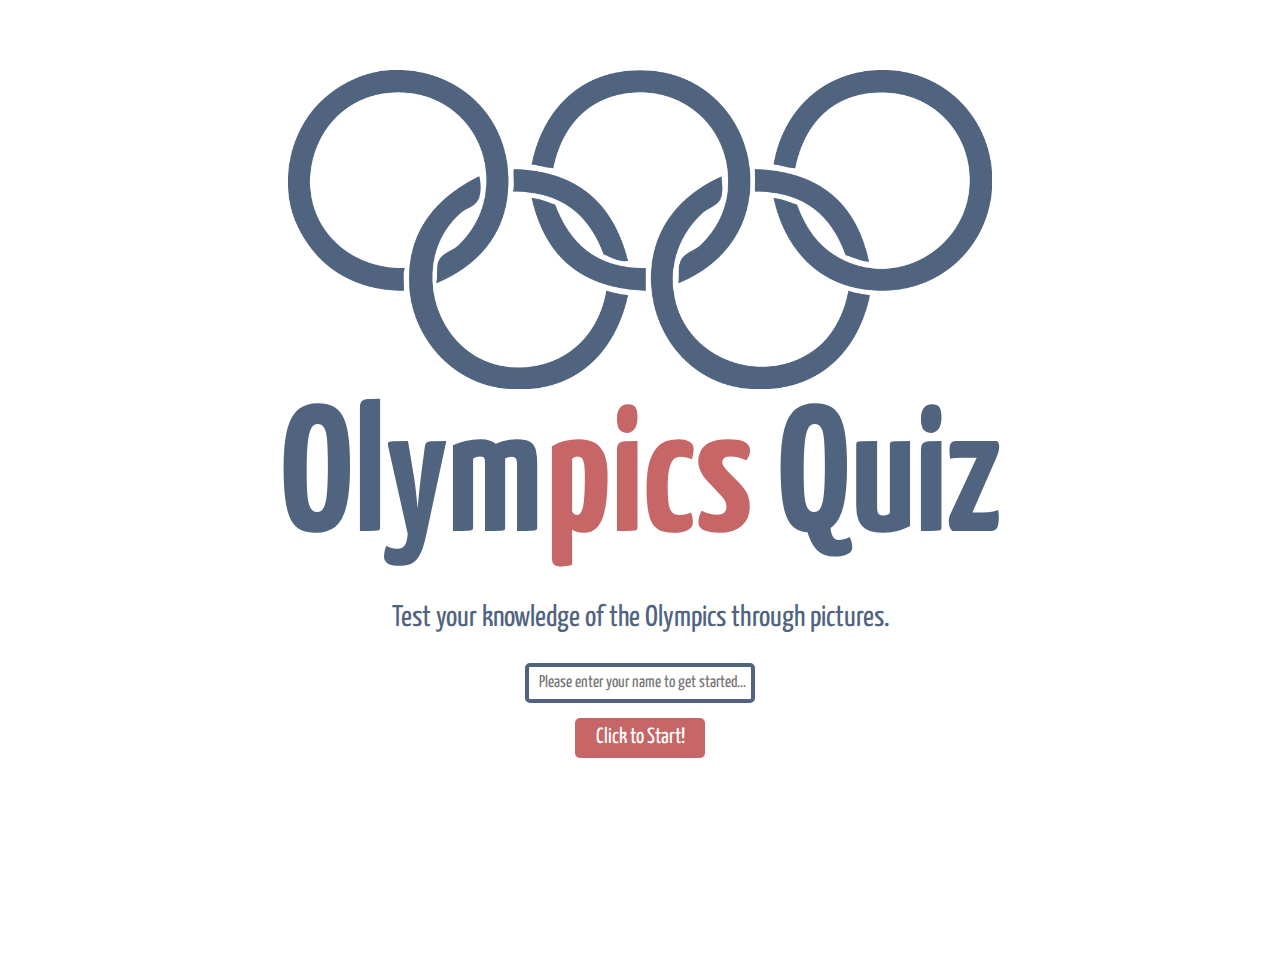
<file: index.html>
<!doctype html>
<html>
<head>
    <title>Olympic Trivia</title>
    <meta name="viewport" content="width=device-width, initial-scale=1.0">
    <meta charset="utf-8">
    <link rel="stylesheet" type="text/css" href="/css/screen.css" media="all">
    <link href='http://fonts.googleapis.com/css?family=Yanone+Kaffeesatz:400,300,200,700' rel='stylesheet' type='text/css'>
</head>
<body>
	<div class="olympic_logo">
		<img src="/rings_blue.png" alt="Olympic Rings" width='55%'>
	</div>

	<header>
		<h1>Olym<span class='pics'>pics</span> Quiz</h1>
		<p>Test your knowledge of the Olympics through pictures.</p>
	</header>


	<form>
		<input type="text" name="name" placeholder="Please enter your name to get started..."><br>
		<a href="/question.html">
		<button type="button">Click to Start!</button></a>
	</form>


</body>
</html>
</file>
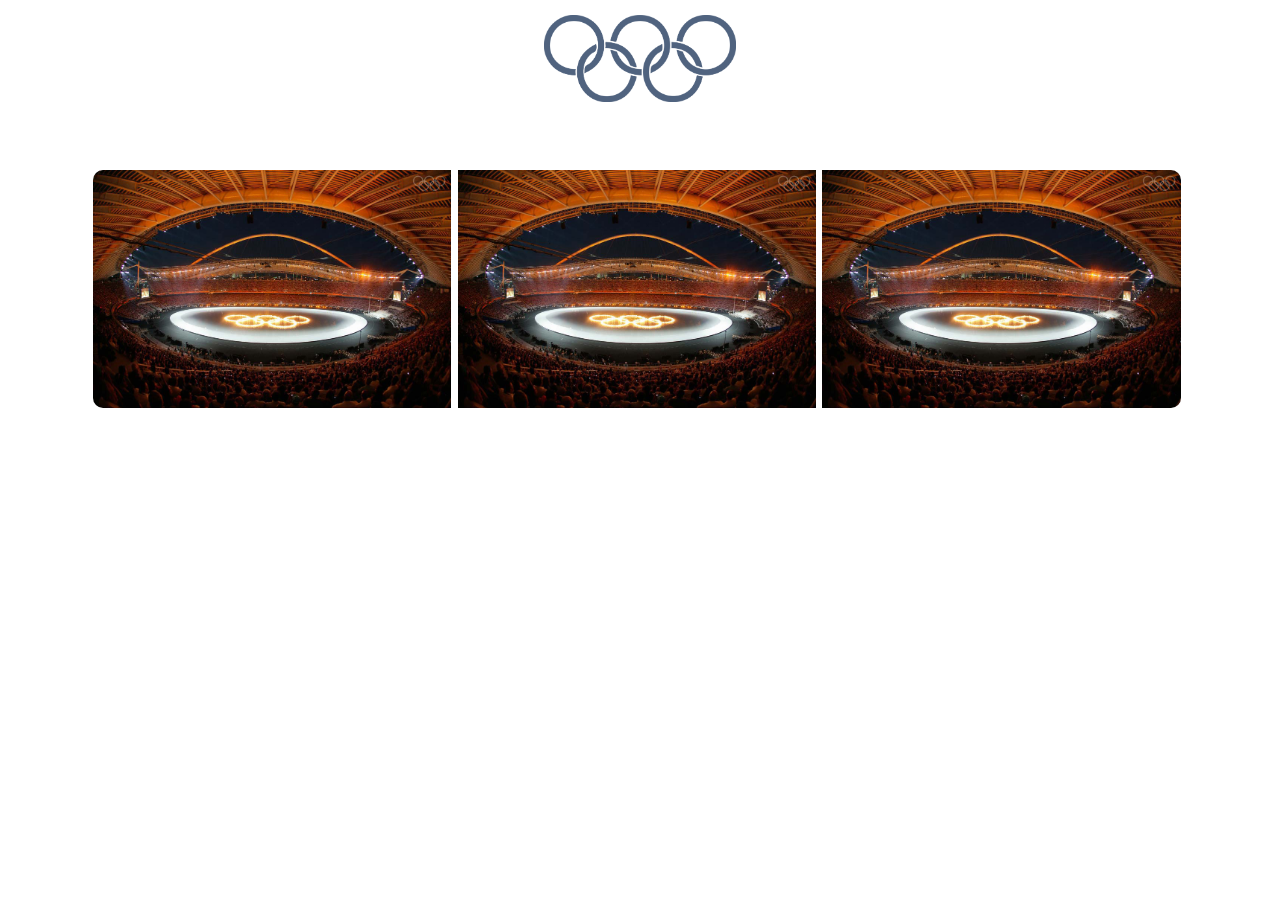
<file: question.html>
<!doctype html>
<html>
<head>
    <title>Olympic Trivia</title>
    <meta name="viewport" content="width=device-width, initial-scale=1.0">
    <meta charset="utf-8">
    <link rel="stylesheet" type="text/css" href="/css/screen.css" media="all">
    <link href='http://fonts.googleapis.com/css?family=Yanone+Kaffeesatz:400,300,200,700' rel='stylesheet' type='text/css'>
</head>
<body>

	<header class="question_header">
		<img src="/rings_blue.png" alt="" width='15%'>
	</header>

	<div class="question_picture">
		<ul class="first">
			<li><img src="/question_1.jpg" alt="" class="first_image"></li>
			<li><img src="/question_1.jpg" alt="" class="second_image"></li>
			<li><img src="/question_1.jpg" alt="" class="third_image"></li>
			
		</ul>


	</div>


</body>
</html>
</file>
<file: css/screen.css>
html, body, div, span, applet, object, iframe,
h1, h2, h3, h4, h5, h6, p, blockquote, pre,
a, abbr, acronym, address, big, cite, code,
del, dfn, em, img, ins, kbd, q, s, samp,
small, strike, strong, sub, sup, tt, var,
b, u, i, center,
dl, dt, dd, ol, ul, li,
fieldset, form, label, legend,
table, caption, tbody, tfoot, thead, tr, th, td,
article, aside, canvas, details, embed,
figure, figcaption, footer, header, hgroup,
menu, nav, output, ruby, section, summary,
time, mark, audio, video {
  margin: 0;
  padding: 0;
  border: 0;
  font-size: 100%;
  font: inherit;
  vertical-align: baseline;
}

/* HTML5 display-role reset for older browsers */
article, aside, details, figcaption, figure,
footer, header, hgroup, menu, nav, section {
  display: block;
}

body {
  line-height: 1;
}

ol, ul {
  list-style: none;
}

blockquote, q {
  quotes: none;
}

blockquote:before, blockquote:after,
q:before, q:after {
  content: '';
  content: none;
}

table {
  border-collapse: collapse;
  border-spacing: 0;
}

* {
  -moz-box-sizing: border-box;
  box-sizing: border-box;
  background-repeat: no-repeat;
  background-position: 0 0;
}

html {
  height: 100%;
}

body {
  height: 100%;
  font-family: 'Yanone Kaffeesatz', sans-serif;
  background: white;
}

.olympic_logo {
  margin-top: 70px;
  text-align: center;
}

header {
  text-align: center;
  color: #50637f;
  margin-bottom: 40px;
}
header h1 {
  font-size: 180px;
  font-weight: bold;
  margin-bottom: 30px;
}
header p {
  font-size: 30px;
  margin-bottom: -10px;
}
header .pics {
  color: #C76666;
}

form {
  text-align: center;
  color: #50637f;
}
form p {
  font-size: 25px;
  margin-bottom: 15px;
}
form input {
  width: 230px;
  height: 40px;
  border-radius: 5px;
  font-family: 'Yanone Kaffeesatz', sans-serif;
  font-size: 17px;
  padding-left: 10px;
  border: 4px solid #50637f;
}
form button {
  width: 130px;
  height: 40px;
  border-radius: 5px;
  margin-top: 15px;
  background-color: #C76666;
  color: white;
  border: none;
  font-family: 'Yanone Kaffeesatz', sans-serif;
  font-size: 22px;
}

.question_header {
  margin-top: 15px;
  margin-bottom: 15px;
}

.question_picture {
  text-align: center;
  margin-top: 5%;
}
.question_picture ul {
  float: left;
  width: 100%;
  font-size: 0;
}
.question_picture ul li {
  vertical-align: top;
  width: 28%;
  line-height: 1;
  display: inline-block;
  margin-right: 0.5%;
}
.question_picture ul li img {
  width: 100%;
}
.question_picture ul li .first_image {
  border-radius: 10px 0 0 10px;
}
.question_picture ul li .third_image {
  border-radius: 0 10px 10px 0;
}

@media only screen and (max-width: 820px) {
  header h1 {
    font-size: 100px;
  }
  header .olympic_logo {
    margin-top: 30px;
  }
}
@media only screen and (max-width: 550px) {
  header h1 {
    font-size: 75px;
  }
  header p {
    font-size: 25px;
    padding-left: 20px;
    padding-right: 20px;
  }
  header .olympic_logo {
    margin-top: 30px;
  }

  .question_picture ul {
    float: none;
  }
  .question_picture ul li {
    width: 100%;
  }
  .question_picture ul li img {
    width: 100%;
  }
  .question_picture ul li .first_image {
    display: none;
  }
  .question_picture ul li .third_image {
    display: none;
  }
}
</file>
